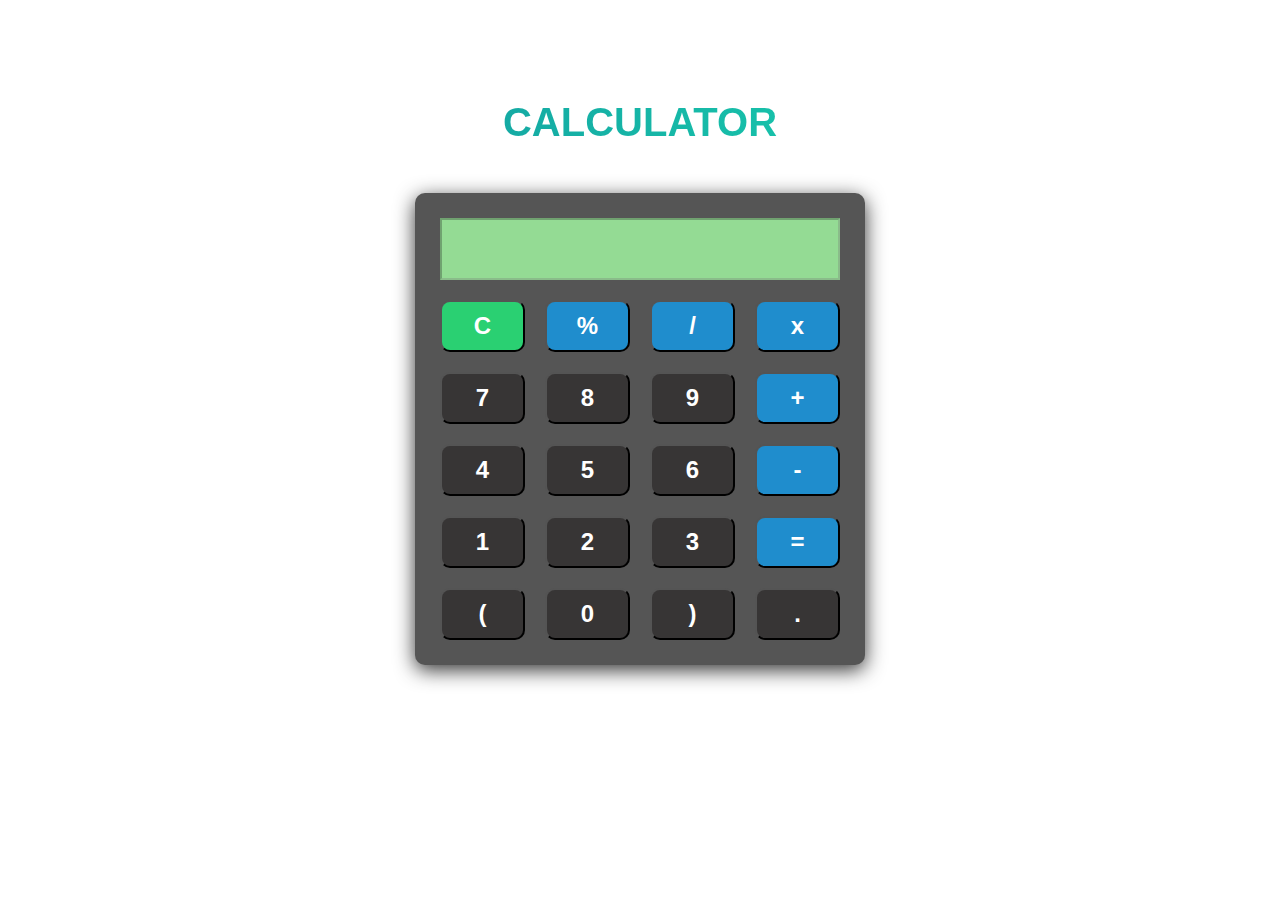
<file: calculator/index.html>
<!DOCTYPE html>
<html>
<head>
  <title>Calculator</title>
  <link rel="stylesheet" type="text/css" href="css/styles.css">
</head>
<body>
    <div class="container">
        <div class="title">Calculator</div><br>
  <div class="calculator">
  
    <input type="text" id="display" disabled>

    <button class="btn clear" id="clear">C</button>
    <button class="btn operator" data-operator="%">%</button>

    <button class="btn operator" data-operator="/">/</button>
    <button class="btn operator" data-operator="*">x</button>
  
    <button class="btn" data-value="7">7</button>
    <button class="btn" data-value="8">8</button>
    <button class="btn" data-value="9">9</button>
    <button class="btn operator" data-operator="+">+</button>

    <button class="btn" data-value="4">4</button>
    <button class="btn" data-value="5">5</button>
    <button class="btn" data-value="6">6</button> 
    <button class="btn operator" data-operator="-">-</button>
   
    <button class="btn" data-value="1">1</button>
    <button class="btn" data-value="2">2</button>
    <button class="btn" data-value="3">3</button>
    <button class="btn operator" data-operator="=">=</button>

    <button class="btn" data-value="(">(</button> 
    <button class="btn" data-value="0">0</button>
    <button class="btn" data-value=")">)</button> 
    <button class="btn" data-value=".">.</button> 
   
    
 
   
  </div>
</div>
  <script src="js/script.js"></script>
</body>
</html>
</file>
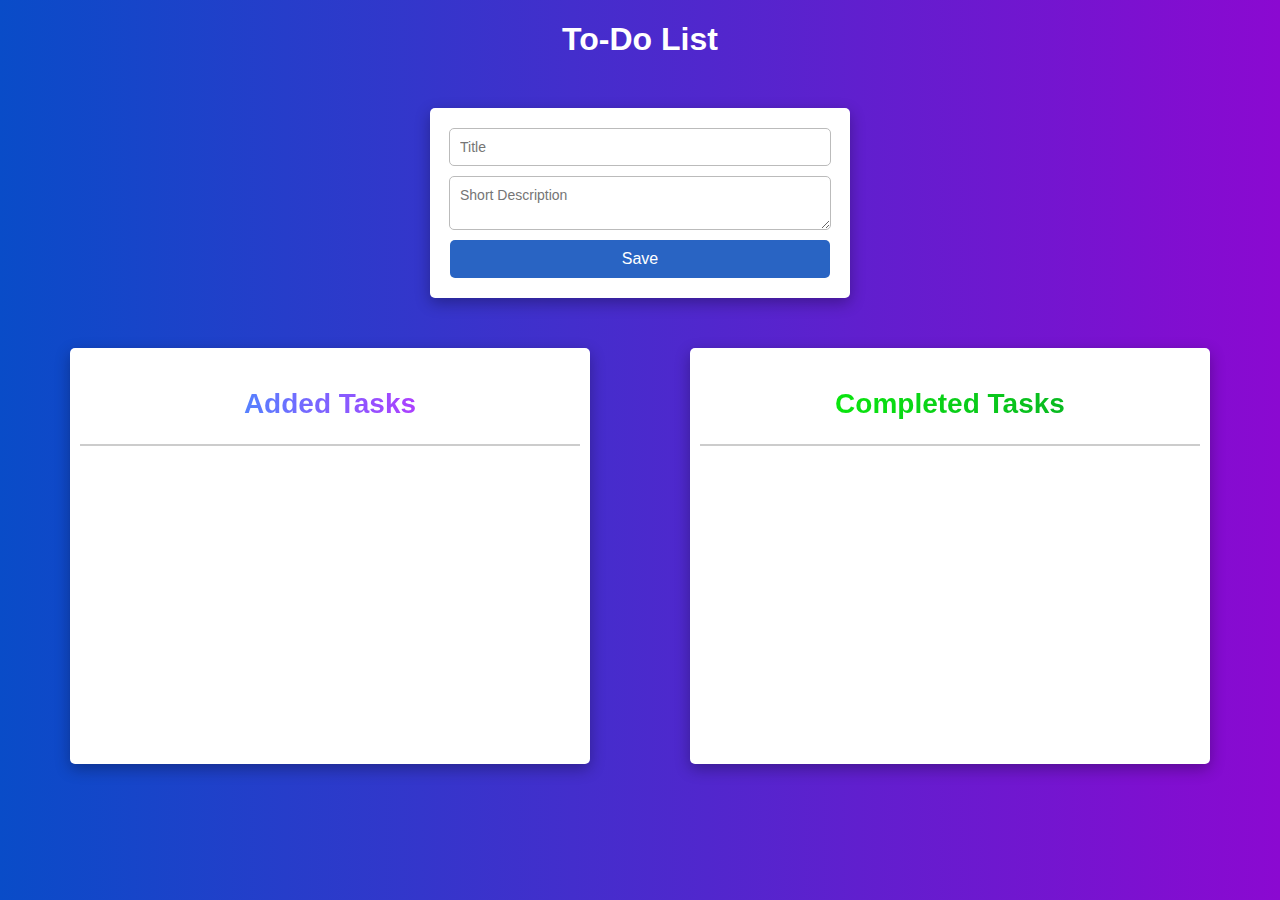
<file: To Do App/index.html>
<!DOCTYPE html>
<html>
<head>
  <title>To-Do App</title>
  <link rel="stylesheet" type="text/css" href="css/style.css">
  <link rel="stylesheet" href="https://cdnjs.cloudflare.com/ajax/libs/font-awesome/5.15.3/css/all.min.css" />
</head>
<body>
  <h1>To-Do List</h1>
<div class="container">
  <div id="add-task">
    <input type="text" id="task-input" placeholder="Title" required>
    <textarea id="description-input" placeholder="Short Description" ></textarea>
    <button id="add-button">Save</button>
  </div>

  <div class="row">
 
  <div class="col">
    <h2>Added Tasks</h2>
    <hr>
    <div class="scroll-frame">
    <table id="added-tasks">
      <tr>
      </tr>
      <tbody id="added-tasks-list"></tbody>
    </table>
    </div>
  </div>
    <div class="col">
    <h2 div class="complete">Completed Tasks</h2>
    <hr>
    <div class="scroll-frame">
    <table id="completed-tasks">
      <tr>
      </tr>
      <tbody id="completed-tasks-list"></tbody>
    </table>
    </div>
  </div>
</div>
</div>
<br>
  <script src="js/script.js"></script>
</body>
</html>
</file>
<file: calculator/css/styles.css>
*{
    margin:0;
    padding:0;
}
body{
    background:#fff;
}
.container{
   max-width:1350px;
   margin:90px auto;
}
.title{
    font-family:Verdana, Geneva, Tahoma, sans-serif;
    background: linear-gradient(to right, rgb(17, 131, 153), rgb(27, 231, 180));
    -webkit-background-clip: text;
    -webkit-text-fill-color: transparent;
    background-clip: text;
    text-transform:uppercase;
    text-align:center;
    font-weight:800;
    font-size:40px;
    margin:10px auto;
    padding:10px;
    
}

.calculator {
  background:#555555;
    display: grid;
    grid-template-columns: repeat(4, 1fr);
    grid-gap: 20px;
    max-width: 400px;
    margin: 10px auto;
    padding: 25px;
    border-radius: 10px;
box-shadow: 0px 5px 20px #333;
  }
  
  .btn {
   background:#373535;
    color:#fff;
    padding: 10px;
    font-size:24px;
    border-radius:10px;
    font-weight:700;
    transition:all 0.3s;
  }

  .operator {
   background:#1f8dcd;
    border-radius:10px;
    outline:none;
  }
  .clear{
     background:#2ad072;
  }
  #display {
  
    color:#444;
    grid-column: 1 / span 4;
    padding:15px;
    font-size: 24px;
    font-weight:600;
    background:#94db94;
    outline:none;
  
  }

  @media (max-width: 730px) {
    .calculator {
      max-width: 250px;
    }
  }
  
  @media (max-width: 350px) {
    .calculator {
      max-width: 200px;
    }
  }
</file>
<file: To Do App/css/style.css>
body {
  padding:0;
  margin:0;
    font-family:Verdana, Geneva, Tahoma, sans-serif;
    margin: 20px;
    color:#fff;
    background: linear-gradient(to right, rgb(9, 76, 200), rgb(139, 9, 209));
  }
  .container{
    max-width:1350px;
    margin:50px auto;
  }
  h1 {
    font-weight:600;
    text-align: center;
    color:#fff;
  }
  
  h2 {
    text-align:center;
    background: linear-gradient(to right, rgb(3, 192, 255), rgb(255, 0, 255));
    margin-top: 30px;
    font-size:28px;
    -webkit-background-clip: text; /* For Safari/Chrome */
    -webkit-text-fill-color: transparent; /* For Safari/Chrome */
    background-clip: text;
 
  }
  .complete{
    background: linear-gradient(to right, rgb(11, 255, 3), rgb(8, 160, 44));
    -webkit-background-clip: text; /* For Safari/Chrome */
    -webkit-text-fill-color: transparent; /* For Safari/Chrome */
    background-clip: text;
  }
  #add-task{
    margin:auto;
    max-width:400px;
    padding:10px;
    border-radius:5px;
    background:#fff;
    box-shadow: 0 5px 15px rgba(0, 0, 0, 0.3);
  }
  #add-task input[type="text"],
  #add-task textarea {
    width:90%;
    font-family:Verdana, Geneva, Tahoma, sans-serif;
    margin:10px  auto;
    display:block;
    padding:10px;
    border-radius:5px;
    border:1px solid #bbb;
    font-size:14px;
    
  }
  #add-task input[type="text"],
  #add-task textarea:focus{
    outline:none;
  }
  #add-task button {
    width:95%;
    display:block;
    border-radius:5px;
    padding:10px;
    margin:10px  auto;
    background:#2964c3;
    border:none;
    color:#fff;
    font-size:16px;
    font-weight:500;
  }
  #add-task button:hover{
    background:#2057b0;
  
  }
  .completed {
    color:#25ff25;
  }
  .row{
    margin:30px auto;
    display: flex;
    flex-wrap: wrap;
  }
 
  .col{
    background :#fff;
    width:500px;
   display:block;
   padding:10px;
   margin:20px auto;
   border-radius:5px;
   box-shadow: 0 5px 15px rgba(0, 0, 0, 0.3);
  }

  button1{
    border-radius:5px;
    padding:5px; 
    margin:5px;
    color:#17c022;
    border:none;
    font-size:18px;
    cursor:pointer;
 
  }
  button{
    border-radius:5px;
    padding:5px; 
    margin:5px;
    color:#ff2d2d;
    border:none;
    cursor:pointer;
    font-size:18px;
   background:#fff;
  }
  
table {
  color:#333;
  width: 100%;
  border-collapse: collapse;
  margin-bottom: 20px;
  padding:5px;

}
hr{
  border:1px solid #ccc;
}
th, td {
  padding: 5px;
  border-bottom: 1px solid #ccc;
  text-align: center;
  vertical-align: middle;
}

th {
  background:#fff;
  color:#444;
}
.scroll-frame {
  height: 300px;
  overflow: auto; 

}
</file>
